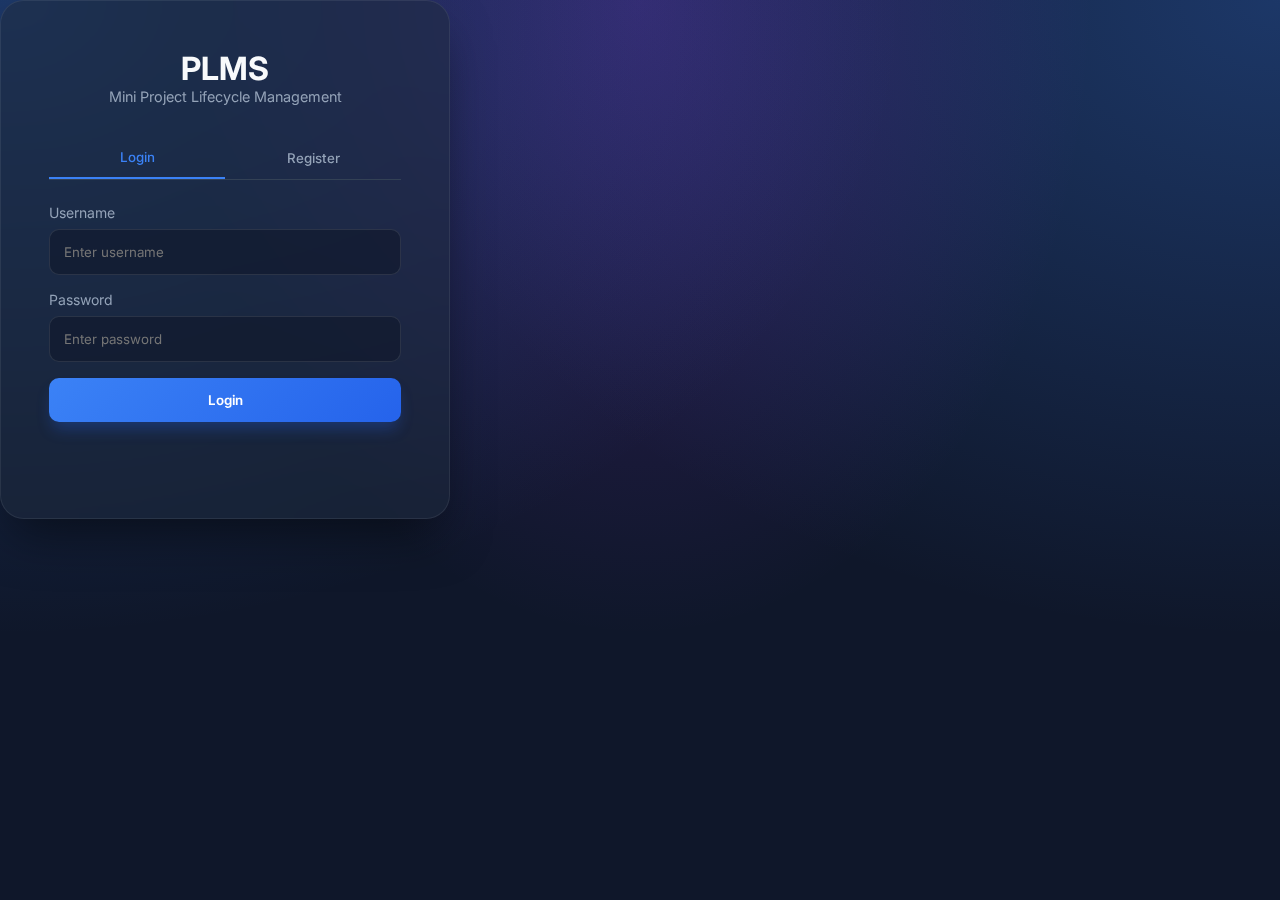
<file: backend/src/main/resources/static/index.html>
<!DOCTYPE html>
<html lang="en">

<head>
    <meta charset="UTF-8">
    <meta name="viewport" content="width=device-width, initial-scale=1.0">
    <title>PLMS - Login</title>
    <link rel="stylesheet" href="css/style.css">
    <link href="https://fonts.googleapis.com/css2?family=Inter:wght@400;500;600;700&display=swap" rel="stylesheet">
</head>

<body class="login-body">
    <div class="login-container">
        <div class="login-card">
            <div class="login-header">
                <h1>PLMS</h1>
                <p>Mini Project Lifecycle Management</p>
            </div>

            <div class="tabs">
                <button class="tab-btn active" onclick="switchTab('login')">Login</button>
                <button class="tab-btn" onclick="switchTab('register')">Register</button>
            </div>

            <form id="loginForm" class="auth-form">
                <div class="form-group">
                    <label>Username</label>
                    <input type="text" id="loginUsername" required placeholder="Enter username">
                </div>
                <div class="form-group">
                    <label>Password</label>
                    <input type="password" id="loginPassword" required placeholder="Enter password">
                </div>
                <button type="submit" class="btn-primary">Login</button>
            </form>

            <form id="registerForm" class="auth-form hidden">
                <div class="form-group">
                    <label>Full Name</label>
                    <input type="text" id="regFullName" required placeholder="Full Name">
                </div>
                <div class="form-group">
                    <label>Email</label>
                    <input type="email" id="regEmail" required placeholder="Email Address">
                </div>
                <div class="form-group">
                    <label>Department (e.g. CSE, ECE)</label>
                    <input type="text" id="regDept" required placeholder="Department">
                </div>
                <div class="form-group">
                    <label>Username</label>
                    <input type="text" id="regUsername" required placeholder="Username">
                </div>
                <div class="form-group">
                    <label>Role</label>
                    <select id="regRole">
                        <option value="STUDENT">Student</option>
                        <option value="FACULTY">Faculty</option>
                        <!-- Admin is strict, usually via DB insert -->
                    </select>
                </div>
                <div class="form-group">
                    <label>Password</label>
                    <input type="password" id="regPassword" required placeholder="Create password">
                </div>
                <button type="submit" class="btn-primary">Register</button>
            </form>

            <div id="authMessage" class="message"></div>
        </div>
    </div>

    <script src="js/auth.js"></script>
</body>

</html>
</file>
<file: backend/src/main/resources/static/css/style.css>
:root {
    --bg-dark: #0f172a;
    --bg-card: #1e293b;
    --text-primary: #f8fafc;
    --text-secondary: #94a3b8;
    --accent: #3b82f6;
    --accent-hover: #2563eb;
    --success: #10b981;
    --danger: #ef4444;
    --warning: #f59e0b;
    --border: #334155;
    --sidebar-width: 250px;
}

[data-theme="light"] {
    --bg-dark: #f8fafc;
    --bg-card: #ffffff;
    --text-primary: #0f172a;
    --text-secondary: #475569;
    --border: #e2e8f0;
    --accent: #2563eb;
    --accent-hover: #1d4ed8;
}

* {
    margin: 0;
    padding: 0;
    box-sizing: border-box;
    font-family: 'Inter', sans-serif;
}

html,
body {
    height: 100%;
    margin: 0;
}

body {
    background-color: var(--bg-dark);
    color: var(--text-primary);
    min-height: 100vh;
    overflow-x: hidden;
}

/* Auth Pages */
.login-body {
    display: flex;
    flex-direction: column;
    height: 100vh;
    width: 100vw;
    background-color: #0f172a;
    background-image:
        radial-gradient(at 0% 0%, rgba(59, 130, 246, 0.3) 0, transparent 50%),
        radial-gradient(at 50% 0%, rgba(147, 51, 234, 0.25) 0, transparent 50%),
        radial-gradient(at 100% 0%, rgba(59, 130, 246, 0.3) 0, transparent 50%);
    background-attachment: fixed;
    position: relative;
    overflow: hidden;
    /* No scroll as requested */
}

/* Navbar */
.navbar {
    width: 100%;
    height: 80px;
    display: flex;
    align-items: center;
    padding: 0 4rem;
    position: relative;
    z-index: 10;
}

.nav-container {
    width: 100%;
    max-width: 1200px;
    margin: 0 auto;
    display: flex;
    justify-content: space-between;
    align-items: center;
}

.nav-brand {
    font-size: 1.5rem;
    font-weight: 800;
    color: white;
    letter-spacing: -1px;
}

.nav-actions {
    display: flex;
    gap: 2rem;
    align-items: center;
}

.nav-link {
    background: none;
    border: none;
    color: var(--text-secondary);
    font-weight: 600;
    cursor: pointer;
    transition: color 0.3s;
}

.nav-link:hover {
    color: white;
}

.btn-sm-accent {
    padding: 0.6rem 1.2rem;
    background: var(--accent);
    color: white;
    border: none;
    border-radius: 8px;
    font-weight: 600;
    cursor: pointer;
    transition: all 0.3s;
}

.btn-sm-accent:hover {
    background: var(--accent-hover);
    transform: translateY(-2px);
}

.login-page-wrapper {
    flex: 1;
    width: 100%;
    max-width: 1000px;
    margin: 0 auto;
    display: flex;
    flex-direction: column;
    justify-content: center;
    align-items: center;
    gap: 4rem;
    position: relative;
    z-index: 1;
    padding-bottom: 4rem;
}

.hero-section {
    text-align: center;
    max-width: 600px;
}

.hero-badge {
    display: inline-block;
    padding: 0.5rem 1rem;
    background: rgba(59, 130, 246, 0.1);
    border: 1px solid rgba(59, 130, 246, 0.2);
    border-radius: 99px;
    color: var(--accent);
    font-size: 0.8rem;
    font-weight: 600;
    margin-bottom: 1.5rem;
    text-transform: uppercase;
    letter-spacing: 1px;
}

.hero-section h1 {
    font-size: 4.5rem;
    font-weight: 800;
    background: linear-gradient(to right, #ffffff, #94a3b8);
    -webkit-background-clip: text;
    background-clip: text;
    -webkit-text-fill-color: transparent;
    margin-bottom: 1.5rem;
    line-height: 1;
    letter-spacing: -3px;
}

.hero-cta {
    margin-top: 2.5rem;
    display: flex;
    flex-direction: column;
    align-items: center;
    gap: 1.5rem;
}

.btn-primary-large {
    padding: 1rem 2.5rem;
    font-size: 1.1rem;
    background: linear-gradient(135deg, #3b82f6 0%, #2563eb 100%);
    color: white;
    border: none;
    border-radius: 12px;
    font-weight: 700;
    cursor: pointer;
    transition: all 0.3s ease;
    box-shadow: 0 15px 30px -5px rgba(37, 99, 235, 0.4);
}

.btn-primary-large:hover {
    transform: translateY(-3px) scale(1.02);
    box-shadow: 0 20px 40px -8px rgba(37, 99, 235, 0.5);
}

.hero-stats {
    display: flex;
    gap: 2rem;
    color: var(--text-secondary);
    font-size: 0.9rem;
}

.hero-stats b {
    color: white;
}

.hero-section p {
    color: var(--text-secondary);
    font-size: 1.1rem;
    line-height: 1.6;
}


.bg-blobs {
    position: fixed;
    top: 0;
    left: 0;
    width: 100%;
    height: 100%;
    z-index: 0;
    pointer-events: none;
}

.blob {
    position: absolute;
    width: 400px;
    height: 400px;
    background: var(--accent);
    filter: blur(80px);
    border-radius: 50%;
    opacity: 0.25;
    animation: blob-float 20s infinite alternate;
}

.blob-1 {
    top: -100px;
    left: -100px;
    background: #3b82f6;
}

.blob-2 {
    bottom: -100px;
    right: -100px;
    background: #8b5cf6;
    animation-delay: -5s;
}

.blob-3 {
    top: 50%;
    left: 50%;
    transform: translate(-50%, -50%);
    background: #ec4899;
    width: 300px;
    height: 300px;
    opacity: 0.05;
    animation: blob-pulse 15s infinite alternate;
}

@keyframes blob-float {
    0% {
        transform: translate(0, 0) scale(1);
    }

    33% {
        transform: translate(30px, -50px) scale(1.1);
    }

    66% {
        transform: translate(-20px, 20px) scale(0.9);
    }

    100% {
        transform: translate(0, 0) scale(1);
    }
}

@keyframes blob-pulse {
    from {
        transform: translate(-50%, -50%) scale(1);
    }

    to {
        transform: translate(-50%, -50%) scale(1.3);
    }
}

.login-container {
    width: 100%;
    max-width: 450px;
}

.login-card {
    background: rgba(30, 41, 59, 0.5);
    backdrop-filter: blur(16px);
    -webkit-backdrop-filter: blur(16px);
    padding: 3rem;
    border-radius: 24px;
    box-shadow: 0 25px 50px -12px rgba(0, 0, 0, 0.5);
    border: 1px solid rgba(255, 255, 255, 0.08);
}

.login-header {
    text-align: center;
    margin-bottom: 2rem;
}

.login-header p {
    color: var(--text-secondary);
    font-size: 0.9rem;
}

/* Modals */
.modal-overlay {
    position: fixed;
    top: 0;
    left: 0;
    width: 100%;
    height: 100%;
    background: rgba(0, 0, 0, 0.6);
    display: none;
    /* Hidden by default */
    justify-content: center;
    align-items: center;
    z-index: 1000;
    opacity: 0;
    transition: opacity 0.3s ease;
}

.modal-overlay.active {
    display: flex;
    opacity: 1;
}

.modal-card {
    background: #1e293b;
    width: 100%;
    max-width: 450px;
    padding: 3rem;
    border-radius: 24px;
    position: relative;
    border: 1px solid rgba(255, 255, 255, 0.1);
    box-shadow: 0 25px 50px -12px rgba(0, 0, 0, 0.5);
    transform: scale(0.9);
    transition: transform 0.3s cubic-bezier(0.34, 1.56, 0.64, 1);
}

.modal-overlay.active .modal-card {
    transform: scale(1);
}

.modal-close {
    position: absolute;
    top: 1.5rem;
    right: 1.5rem;
    background: none;
    border: none;
    color: var(--text-secondary);
    font-size: 1.5rem;
    cursor: pointer;
    transition: color 0.3s;
}

.modal-close:hover {
    color: white;
}

.tabs {
    display: flex;
    margin-bottom: 1.5rem;
    border-bottom: 1px solid var(--border);
}

.tab-btn {
    flex: 1;
    background: none;
    border: none;
    padding: 0.75rem;
    color: var(--text-secondary);
    cursor: pointer;
    font-weight: 500;
}

.tab-btn.active {
    color: var(--accent);
    border-bottom: 2px solid var(--accent);
}

.form-group {
    margin-bottom: 1rem;
}

.form-group label {
    display: block;
    margin-bottom: 0.5rem;
    color: var(--text-secondary);
    font-size: 0.875rem;
}

input,
select,
textarea {
    width: 100%;
    padding: 0.875rem;
    background: rgba(15, 23, 42, 0.6);
    border: 1px solid rgba(255, 255, 255, 0.1);
    border-radius: 10px;
    color: var(--text-primary);
    outline: none;
    transition: all 0.3s ease;
}

input:focus,
select:focus,
textarea:focus {
    border-color: var(--accent);
    background: rgba(15, 23, 42, 0.8);
    box-shadow: 0 0 0 4px rgba(59, 130, 246, 0.1);
}

.btn-primary {
    width: 100%;
    padding: 0.875rem;
    background: linear-gradient(135deg, #3b82f6 0%, #2563eb 100%);
    color: white;
    border: none;
    border-radius: 10px;
    font-weight: 600;
    cursor: pointer;
    transition: all 0.3s ease;
    box-shadow: 0 10px 15px -3px rgba(37, 99, 235, 0.3);
}

.btn-primary:hover {
    transform: translateY(-2px);
    box-shadow: 0 20px 25px -5px rgba(37, 99, 235, 0.4);
    filter: brightness(1.1);
}

.hidden {
    display: none !important;
}

.message {
    padding: 1rem;
    border-radius: 8px;
    margin-top: 1rem;
    font-size: 0.9rem;
    text-align: center;
}

.how-it-works-mini {
    width: 100%;
    max-width: 800px;
}

.mini-stepper {
    display: flex;
    justify-content: center;
    align-items: center;
    gap: 2rem;
}

.mini-step {
    display: flex;
    flex-direction: column;
    align-items: center;
    gap: 0.5rem;
    color: var(--text-secondary);
    transition: all 0.3s;
}

.mini-step ion-icon {
    font-size: 1.5rem;
}

.mini-step span {
    font-size: 0.75rem;
    font-weight: 600;
    text-transform: uppercase;
    letter-spacing: 1px;
}

.mini-step:hover {
    color: var(--accent);
    transform: translateY(-2px);
}

.mini-line {
    flex: 1;
    max-width: 60px;
    height: 1px;
    background: rgba(255, 255, 255, 0.1);
}

.login-footer {
    position: absolute;
    bottom: 2rem;
    color: var(--text-secondary);
    font-size: 0.8rem;
    opacity: 0.6;
}

.stepper {
    display: flex;
    justify-content: space-between;
    align-items: flex-start;
    gap: 1rem;
}

.step {
    flex: 1;
    display: flex;
    flex-direction: column;
    align-items: center;
    gap: 1rem;
}

.step-icon {
    width: 60px;
    height: 60px;
    background: rgba(59, 130, 246, 0.1);
    border: 1px solid rgba(59, 130, 246, 0.2);
    border-radius: 16px;
    display: flex;
    align-items: center;
    justify-content: center;
    font-size: 1.75rem;
    color: var(--accent);
    transition: all 0.3s ease;
}

.step:hover .step-icon {
    transform: translateY(-5px);
    background: var(--accent);
    color: white;
}

.step h4 {
    font-size: 1.1rem;
    color: white;
}

.step p {
    font-size: 0.85rem;
    color: var(--text-secondary);
    line-height: 1.4;
}

.step-line {
    flex: 0.5;
    height: 1px;
    background: rgba(255, 255, 255, 0.1);
    margin-top: 30px;
}

.login-footer {
    margin-top: 4rem;
    color: var(--text-secondary);
    font-size: 0.8rem;
    opacity: 0.6;
}

@media (max-width: 768px) {
    .stepper {
        flex-direction: column;
        gap: 2rem;
    }

    .step-line {
        display: none;
    }

    .hero-section h1 {
        font-size: 2.5rem;
    }
}

/* Dashboard Layout */
.dashboard-body {
    display: flex;
}

.sidebar {
    width: var(--sidebar-width);
    background: var(--bg-card);
    border-right: 1px solid var(--border);
    height: 100vh;
    display: flex;
    flex-direction: column;
    position: fixed;
    top: 0;
    left: 0;
}

.brand {
    padding: 1.5rem;
    border-bottom: 1px solid var(--border);
}

.nav-links {
    flex: 1;
    padding: 1rem 0;
}

.nav-item {
    display: flex;
    align-items: center;
    gap: 0.75rem;
    padding: 0.75rem 1.5rem;
    color: var(--text-secondary);
    text-decoration: none;
    transition: all 0.2s;
}

.nav-item:hover,
.nav-item.active {
    background: rgba(59, 130, 246, 0.1);
    color: var(--accent);
    border-right: 3px solid var(--accent);
}

.nav-item ion-icon {
    font-size: 1.25rem;
}

.user-profile-mini {
    padding: 1rem;
    border-top: 1px solid var(--border);
    display: flex;
    align-items: center;
    gap: 0.75rem;
}

.avatar {
    width: 32px;
    height: 32px;
    background: var(--accent);
    border-radius: 50%;
    display: flex;
    align-items: center;
    justify-content: center;
    font-weight: bold;
}

.main-content {
    margin-left: var(--sidebar-width);
    flex: 1;
    width: calc(100% - 250px);
}

.topbar {
    height: 64px;
    background: var(--bg-card);
    border-bottom: 1px solid var(--border);
    display: flex;
    justify-content: space-between;
    align-items: center;
    padding: 0 2rem;
    position: sticky;
    top: 0;
    z-index: 10;
}

.search-bar {
    display: flex;
    align-items: center;
    gap: 0.5rem;
    background: var(--bg-dark);
    padding: 0.5rem 1rem;
    border-radius: 6px;
    border: 1px solid var(--border);
    width: 300px;
}

.search-bar input {
    border: none;
    padding: 0;
    background: transparent;
}

.notification-icon {
    position: relative;
    cursor: pointer;
    font-size: 1.5rem;
}

.badge {
    position: absolute;
    top: -5px;
    right: -5px;
    background: var(--danger);
    color: white;
    font-size: 0.7rem;
    padding: 2px 5px;
    border-radius: 10px;
}

.notification-dropdown {
    display: none;
    position: absolute;
    top: 40px;
    right: 0;
    width: 350px;
    max-height: 400px;
    overflow-y: auto;
    background: var(--bg-card);
    border: 1px solid var(--border);
    border-radius: 8px;
    box-shadow: 0 4px 6px -1px rgba(0, 0, 0, 0.3);
    z-index: 1000;
}

.notification-dropdown h4 {
    padding: 1rem;
    margin: 0;
    border-bottom: 1px solid var(--border);
    font-size: 1rem;
}


.view-container {
    padding: 2rem;
}

/* Cards & Grid */
.grid-cols-3 {
    display: grid;
    grid-template-columns: repeat(3, 1fr);
    gap: 1.5rem;
}

.stat-card {
    background: var(--bg-card);
    padding: 1.5rem;
    border-radius: 12px;
    border: 1px solid var(--border);
    transition: transform 0.2s, box-shadow 0.2s;
    display: flex;
    flex-direction: column;
    justify-content: center;
    position: relative;
    overflow: hidden;
}

.stat-card:hover {
    transform: translateY(-4px);
    box-shadow: 0 10px 15px -3px rgba(0, 0, 0, 0.1);
}

.stat-card h3 {
    color: var(--text-secondary);
    font-size: 0.75rem;
    text-transform: uppercase;
    letter-spacing: 0.05em;
    margin-bottom: 0.5rem;
    font-weight: 600;
}

.stat-card .value {
    font-size: 2.25rem;
    font-weight: 800;
    line-height: 1;
}

.grid-cols-4 {
    display: grid;
    grid-template-columns: repeat(4, 1fr);
    gap: 1.5rem;
}

/* Responsive Grid for Charts */
.analytics-chart-grid {
    display: grid;
    grid-template-columns: repeat(2, 1fr);
    gap: 2rem;
    margin-top: 2rem;
}

@media (max-width: 1024px) {

    .grid-cols-4,
    .grid-cols-3 {
        grid-template-columns: repeat(2, 1fr);
    }

    .analytics-chart-grid {
        grid-template-columns: 1fr;
    }
}

/* Projects Table */
.projects-header {
    display: flex;
    justify-content: space-between;
    align-items: center;
    margin-bottom: 1.5rem;
}

.table-container {
    background: var(--bg-card);
    border-radius: 12px;
    overflow: hidden;
    border: 1px solid var(--border);
}

table {
    width: 100%;
    border-collapse: collapse;
}

th,
td {
    padding: 1rem;
    text-align: left;
    border-bottom: 1px solid var(--border);
}

th {
    background: var(--bg-dark);
    color: var(--text-secondary);
    font-weight: 600;
}

.status-badge {
    padding: 0.25rem 0.75rem;
    border-radius: 99px;
    font-size: 0.75rem;
    font-weight: 600;
}

.status-IDEA {
    background: rgba(59, 130, 246, 0.2);
    color: #60a5fa;
}

.status-DESIGN {
    background: rgba(168, 85, 247, 0.2);
    color: #c084fc;
}

.status-DEVELOPMENT {
    background: rgba(234, 179, 8, 0.2);
    color: #facc15;
}

.status-TESTING {
    background: rgba(249, 115, 22, 0.2);
    color: #fb923c;
}

.status-SUBMISSION {
    background: rgba(16, 185, 129, 0.2);
    color: #34d399;
}

.status-COMPLETED {
    background: rgba(34, 197, 94, 0.2);
    color: #4ade80;
}

.btn-sm {
    padding: 0.25rem 0.5rem;
    font-size: 0.8rem;
    margin-right: 0.5rem;
    background: var(--bg-dark);
    color: var(--text-secondary);
    border: 1px solid var(--border);
    border-radius: 4px;
    cursor: pointer;
}

.btn-sm:hover {
    background: var(--accent);
    color: white;
    border-color: var(--accent);
}

/* Modals */
.modal {
    position: fixed;
    top: 0;
    left: 0;
    width: 100%;
    height: 100%;
    background: rgba(0, 0, 0, 0.5);
    display: flex;
    /* Hidden by default moved to .hidden class */
    justify-content: center;
    align-items: center;
    z-index: 100;
}

.modal-content {
    background: var(--bg-card);
    padding: 2rem;
    border-radius: 12px;
    width: 400px;
    position: relative;
    border: 1px solid var(--border);
}

.close-btn {
    position: absolute;
    top: 1rem;
    right: 1rem;
    cursor: pointer;
    font-size: 1.5rem;
}

/* Custom File Input */
.file-upload-wrapper {
    position: relative;
    width: 100%;
    height: 150px;
    border: 2px dashed var(--border);
    border-radius: 8px;
    display: flex;
    flex-direction: column;
    justify-content: center;
    align-items: center;
    cursor: pointer;
    transition: border-color 0.2s;
    background: rgba(255, 255, 255, 0.02);
}

.file-upload-wrapper:hover {
    border-color: var(--accent);
    background: rgba(59, 130, 246, 0.05);
}

.file-upload-wrapper input[type="file"] {
    position: absolute;
    width: 100%;
    height: 100%;
    opacity: 0;
    cursor: pointer;
}

.file-upload-label {
    display: flex;
    flex-direction: column;
    align-items: center;
    color: var(--text-secondary);
    pointer-events: none;
}

.file-upload-label ion-icon {
    font-size: 3rem;
    margin-bottom: 0.5rem;
    color: var(--accent);
}

/* Notification Modal */
.notification-detail-content {
    white-space: pre-wrap;
    line-height: 1.6;
    color: var(--text-secondary);
    background: var(--bg-dark);
    padding: 1rem;
    border-radius: 8px;
    border: 1px solid var(--border);
    max-height: 400px;
    overflow-y: auto;
}

/* Alignment Fixes */
.modal-content h3 {
    margin-bottom: 1.5rem;
    border-bottom: 1px solid var(--border);
    padding-bottom: 0.75rem;
}

.form-group select {
    appearance: none;
    background-image: url("data:image/svg+xml;charset=UTF-8,%3csvg xmlns='http://www.w3.org/2000/svg' viewBox='0 0 24 24' fill='none' stroke='%2394a3b8' stroke-width='2' stroke-linecap='round' stroke-linejoin='round'%3e%3cpolyline points='6 9 12 15 18 9'%3e%3c/polyline%3e%3c/svg%3e");
    background-repeat: no-repeat;
    background-position: right 1rem center;
    background-size: 1em;
}

.form-group select {
    background-color: var(--bg-dark);
}

/* Timeline Component */
.timeline {
    position: relative;
    padding: 1rem 0;
    margin-top: 2rem;
}

.timeline::before {
    content: '';
    position: absolute;
    left: 7px;
    top: 0;
    bottom: 0;
    width: 2px;
    background: var(--border);
}

.timeline-item {
    position: relative;
    padding-left: 2rem;
    margin-bottom: 1.5rem;
}

.timeline-dot {
    position: absolute;
    left: 0;
    top: 5px;
    width: 16px;
    height: 16px;
    border-radius: 50%;
    background: var(--bg-card);
    border: 3px solid var(--accent);
    z-index: 1;
}

.timeline-content {
    background: var(--bg-dark);
    padding: 0.75rem 1rem;
    border-radius: 8px;
    border: 1px solid var(--border);
}

.timeline-time {
    display: block;
    font-size: 0.75rem;
    color: var(--text-secondary);
    margin-bottom: 0.25rem;
}

.timeline-msg {
    font-size: 0.9rem;
    color: var(--text-primary);
}

/* Dashboard Enhancement */
.grid-cols-2 {
    display: grid;
    grid-template-columns: repeat(2, 1fr);
    gap: 1.5rem;
}

canvas {
    max-width: 100%;
}
</file>
